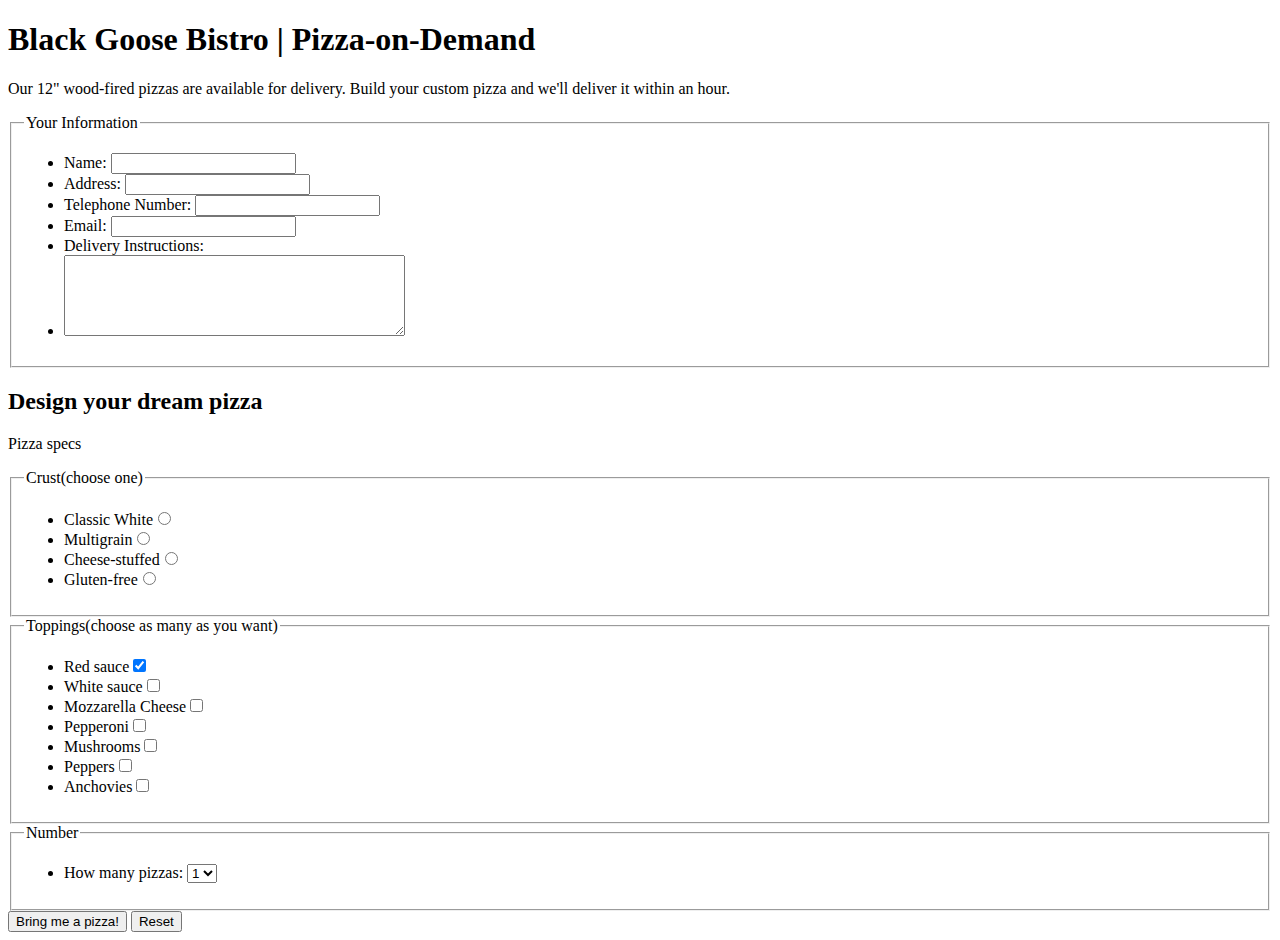
<file: Tutorial/Unit 4/PizzaOrder/index.html>
<!DOCTYPE html>
<html lang="en">
<head>
    <meta charset="UTF-8">
    <meta name="viewport" content="width=device-width, initial-scale=1.0">
    <meta http-equiv="X-UA-Compatible" content="ie=edge">
    <title>Black Goos Bistro</title>
</head>
<body>
    <div>
        <h1>Black Goose Bistro | Pizza-on-Demand</h1>
        <p>Our 12" wood-fired pizzas are available for delivery. Build your custom pizza and we'll deliver it within an hour.</p>
    </div>
    <form id="order" method="POST" action="http://blackgoosebistro.com/pizza.php">
        <div>
            <fieldset>
                <legend>Your Information</legend>
                <ul>
                    <li><label>Name: <input type="text" name="customername"/></label></li>
                    <li><label>Address: <input type="text" name="address"/></label></li>
                    <li><label>Telephone Number: <input type="tel" name="telephone"/></label></li>
                    <li><label>Email: <input type="email" name="email"/></label></li>
                    <li><label>Delivery Instructions: </label></li>
                    <li><textarea name="instructions" cols="40" rows="5" maxlength="400"></textarea></li>
                </ul>
            </fieldset>
        </div>
        <div>
            <h2>Design your dream pizza</h2>
            <p>Pizza specs</p>
        </div>
        <div>
            <fieldset>
                <legend>Crust(choose one)</legend>
                <ul>
                    <li><label>Classic White<input type="radio" name="crust" value="white"/></label></li>
                    <li><label>Multigrain<input type="radio" name="crust" value="multigrain"/></label></li>
                    <li><label>Cheese-stuffed<input type="radio" name="crust" value="cheese"/></label></li>
                    <li><label>Gluten-free<input type="radio" name="crust" value="glutenFree"/></label></li>
                </ul>
            </fieldset>
            <fieldset>
                <legend>Toppings(choose as many as you want)</legend>
                <ul>
                    <li><label>Red sauce<input type="checkbox" name="toppings[]" value="red" checked/></label></li>
                    <li><label>White sauce<input type="checkbox" name="toppings[]" value="white"/></label></li>
                    <li><label>Mozzarella Cheese<input type="checkbox" name="toppings[]" value="mozzarella"/></label></li>
                    <li><label>Pepperoni<input type="checkbox" name="toppings[]" value="pepperoni"/></label></li>
                    <li><label>Mushrooms<input type="checkbox" name="toppings[]" value="mushrooms"/></label></li>
                    <li><label>Peppers<input type="checkbox" name="toppings[]" value="peppers"/></label></li>
                    <li><label>Anchovies<input type="checkbox" name="toppings[]" value="anchovies"/></label></li>
                </ul>
            </fieldset>
        </div>
        <div>
            <fieldset>
                <legend>Number</legend>
                <ul>
                    <li>
                        <label>How many pizzas:</label>
                        <select name="number">
                            <option value="1">1</option>
                            <option value="2">2</option>
                            <option value="3">3</option>
                            <option value="4">4</option>
                            <option value="5">5</option>
                            <option value="6">6</option>
                        </select>
                    </li>
                </ul>
                    
            </fieldset>
        </div>
        <div>
            <button type="submit">Bring me a pizza!</button>
            <button type="reset">Reset</button>
        </div>
    </form>
</body>
</html>
</file>
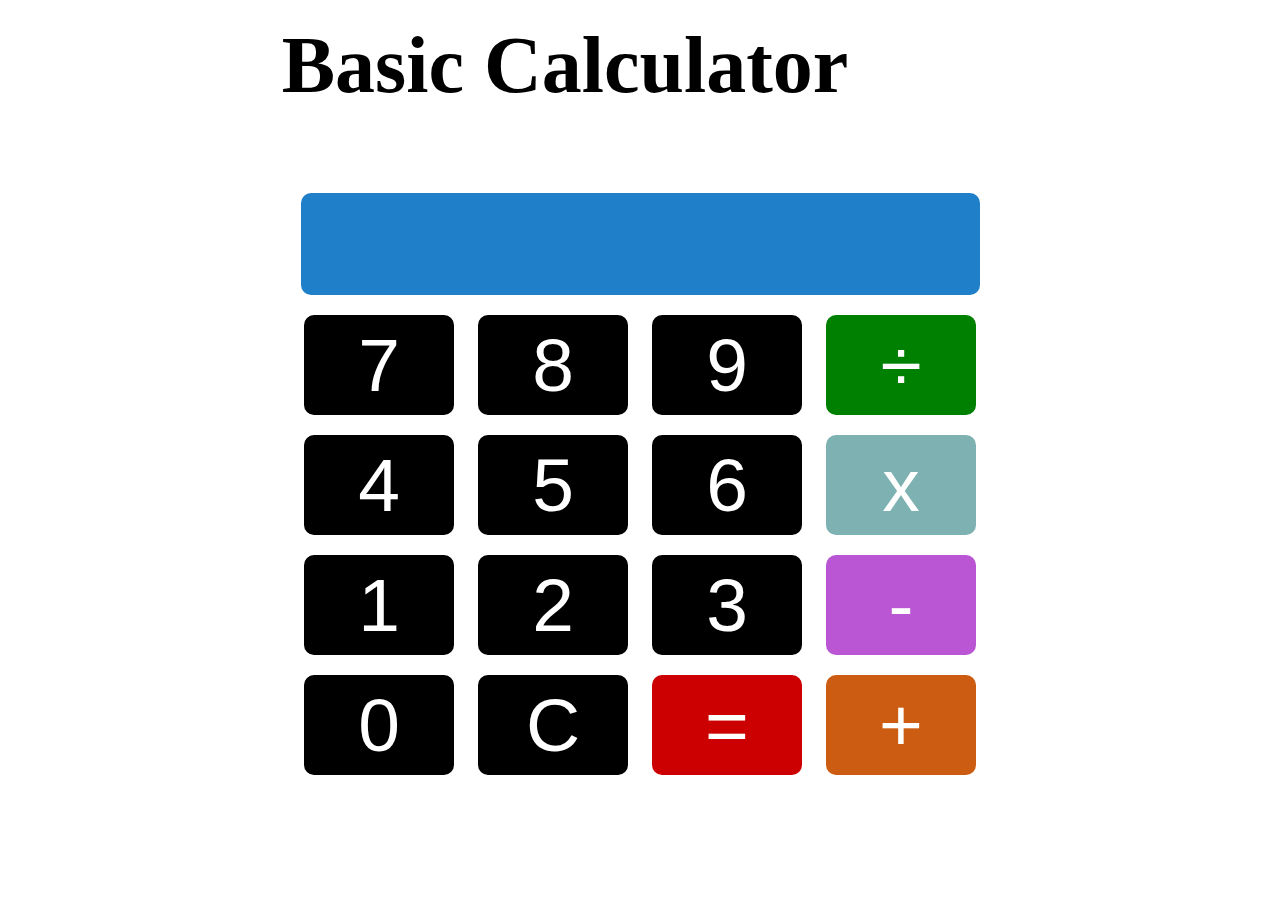
<file: Tutorial/Unit 4/Calculator/calculator.html>
<!DOCTYPE html>
<html lang="en">
<head>
    <meta charset="UTF-8">
    <meta name="viewport" content="width=device-width, initial-scale=1.0">
    <meta http-equiv="X-UA-Compatible" content="ie=edge">
    <title>JavaScript Calculator</title>
    <link rel="stylesheet" href="calc.css"/>
</head>
<body>
    <h1>Basic Calculator</h1>
    <br />
    <form class="calcForm" name="calc">
        <input name="display" class="display">
        <br />
        <input type="button" value="7" onclick="calc.display.value += '7'"/>
        <input type="button" value="8" onclick="calc.display.value += '8'"/>
        <input type="button" value="9" onclick="calc.display.value += '9'"/>
        <input type="button" value="&#247" style="background-color: green" onclick="calc.display.value += '/'"/>
        <br />
        <input type="button" value="4" onclick="calc.display.value += '4'"/>
        <input type="button" value="5" onclick="calc.display.value += '5'"/>
        <input type="button" value="6" onclick="calc.display.value += '6'"/>
        <input type="button" value="x" style="background-color:#7db1b2" onclick="calc.display.value += '*'"/>
        <br />
        <input type="button" value="1" onclick="calc.display.value += '1'"/>
        <input type="button" value="2" onclick="calc.display.value += '2'"/>
        <input type="button" value="3" onclick="calc.display.value += '3'"/>
        <input type="button" value="-" style="background-color: #ba55d3" onclick="calc.display.value += '-'"/>
        <br />
        <input type="button" value="0"/>
        <input type="button" value="C" onclick="calc.display.value = ''"/>
        <input type="button" value="=" style="background-color: #cc0000" onclick="calc.display.value = eval(calc.display.value)"/>
        <input type="button" value="+" style="background-color: #cc5c11" onclick="calc.display.value += '+'"/>
        <br />
    </form>
</body>
</html>
</file>
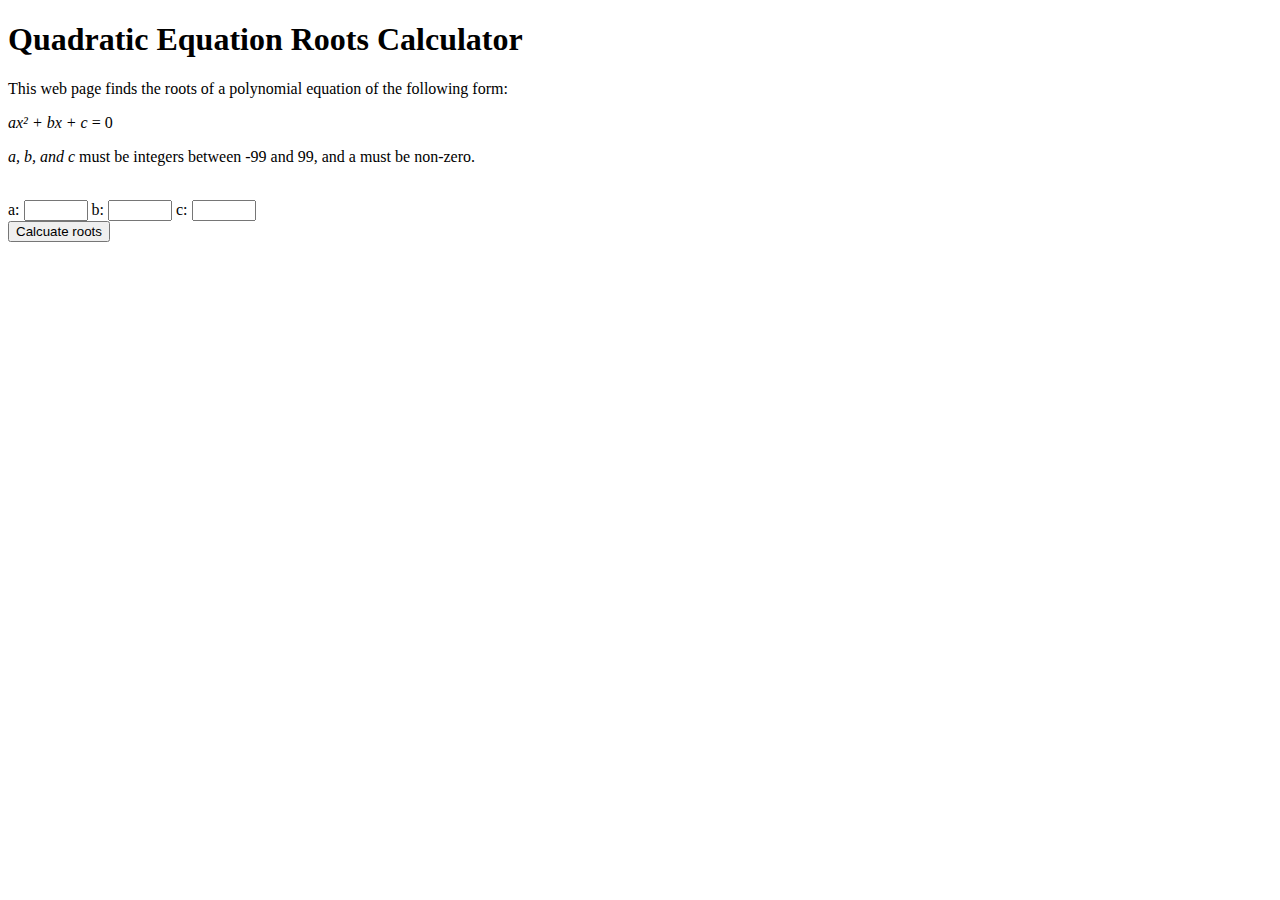
<file: Tutorial/Unit 4/RootsCalc/rootsCalc.html>
<!DOCTYPE html>
<html lang="en">

<head>
    <meta charset="UTF-8">
    <meta name="viewport" content="width=device-width, initial-scale=1.0">
    <meta http-equiv="X-UA-Compatible" content="ie=edge">
    <title>Root's Calc</title>
    <style>
        .error {
            border: 2px solid red;
        }
    </style>
</head>

<body>
    <script>
        function calculateRoots() {
            a = parseInt(document.getElementById("a").value);
            b = parseInt(document.getElementById("b").value);
            c = parseInt(document.getElementById("c").value);

            errorMessage = "";

            if (a < -99 || a > 99 || a == 0) {
                errorMessage = errorMessage + "Invalid entry for a, must be a non-zero integer between -99 and 99.\n";
                document.getElementById("a").classList.add('error');
                setTimeout(function () {
                    document.getElementById("a").classList.remove('error');
                }, 3000);
            }
            if (b < -99 || b > 99) {
                errorMessage = errorMessage + "Invalid entry for b, must be an integer between -99 and 99.\n";
                document.getElementById("b").classList.add('error');
                setTimeout(function () {
                    document.getElementById("b").classList.remove('error');
                }, 3000);
            }
            if (c < -99 || c > 99) {
                errorMessage = errorMessage + "Invalid entry for c, must be an integer between -99 and 99.\n"
                document.getElementById("c").classList.add('error');
                setTimeout(function () {
                    document.getElementById("c").classList.remove('error');
                }, 3000);
            }

            if (errorMessage != "") {
                confirm(errorMessage);
                return;
            }

            console.log((-1 * b + Math.sqrt(Math.pow(b, 2) - 4 * a * c)) / (2 * a));
            if (Math.pow(b, 2) > 4 * a * c) {
                var firstSolution = (-1 * b + Math.sqrt(Math.pow(b, 2) - 4 * a * c)) / (2 * a);
                var secondSolution = (-1 * b - Math.sqrt(Math.pow(b, 2) - 4 * a * c)) / (2 * a);
                document.getElementById("solution").innerHTML = "Solutions: x=" + firstSolution + ", " + secondSolution;
                return;
            } if (Math.pow(b, 2) == 4 * a * c) {
                var singleSolution = (-1 * b + Math.sqrt(Math.pow(b, 2) - 4 * a * c)) / (2 * a);
                document.getElementById("solution").innerHTML = "Solution: x=" + singleSolution;
                return;
            } else if (Math.pow(b, 2) < 4 * a * c) {
                document.getElementById("solution").innerHTML = "X roots are imaginary";
                return;
            };

        };
    </script>
    <div>
        <h1>Quadratic Equation Roots Calculator</h1>
        <p>This web page finds the roots of a polynomial equation of the following form:</p>
        <p><i>ax&sup2; + bx + c</i> = 0</p>
        <p><i>a, b, and c</i> must be integers between -99 and 99, and a must be non-zero.</p>
        <br />
    </div>
    <div>
        <form id="rootCalcForm">
            <label>a: <input name="a" id="a" type="number" min="-99" max="99" step="1" /></label>
            <label>b: <input name="b" id="b" type="number" min="-99" max="99" step="1" /></label>
            <label>c: <input name="c" id="c" type="number" min="-99" max="99" step="1" /></label>
            <br />
            <button type="button" onclick="calculateRoots();">Calcuate roots</button>

        </form>

        <br />
        <p id="solution"></p>
    </div>
</body>

</html>
</file>
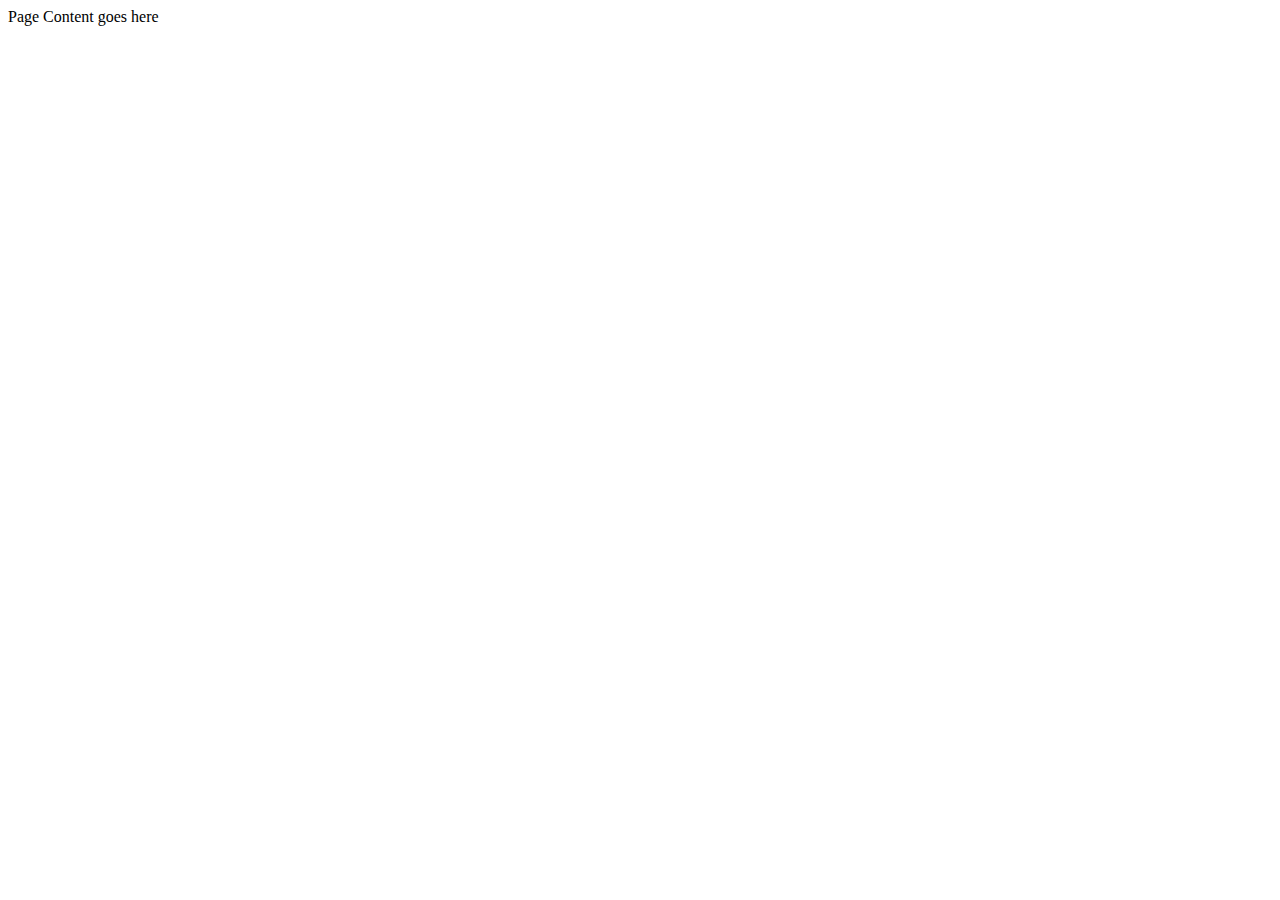
<file: Tutorial/Unit 4/Template/template.html>
<!DOCTYPE html>
<html lang="en">
<head>
    <meta charset="UTF-8">
    <meta name="viewport" content="width=device-width, initial-scale=1.0">
    <meta http-equiv="X-UA-Compatible" content="ie=edge">
    <title>Document</title>
</head>
<body>
    Page Content goes here
</body>
</html>
</file>
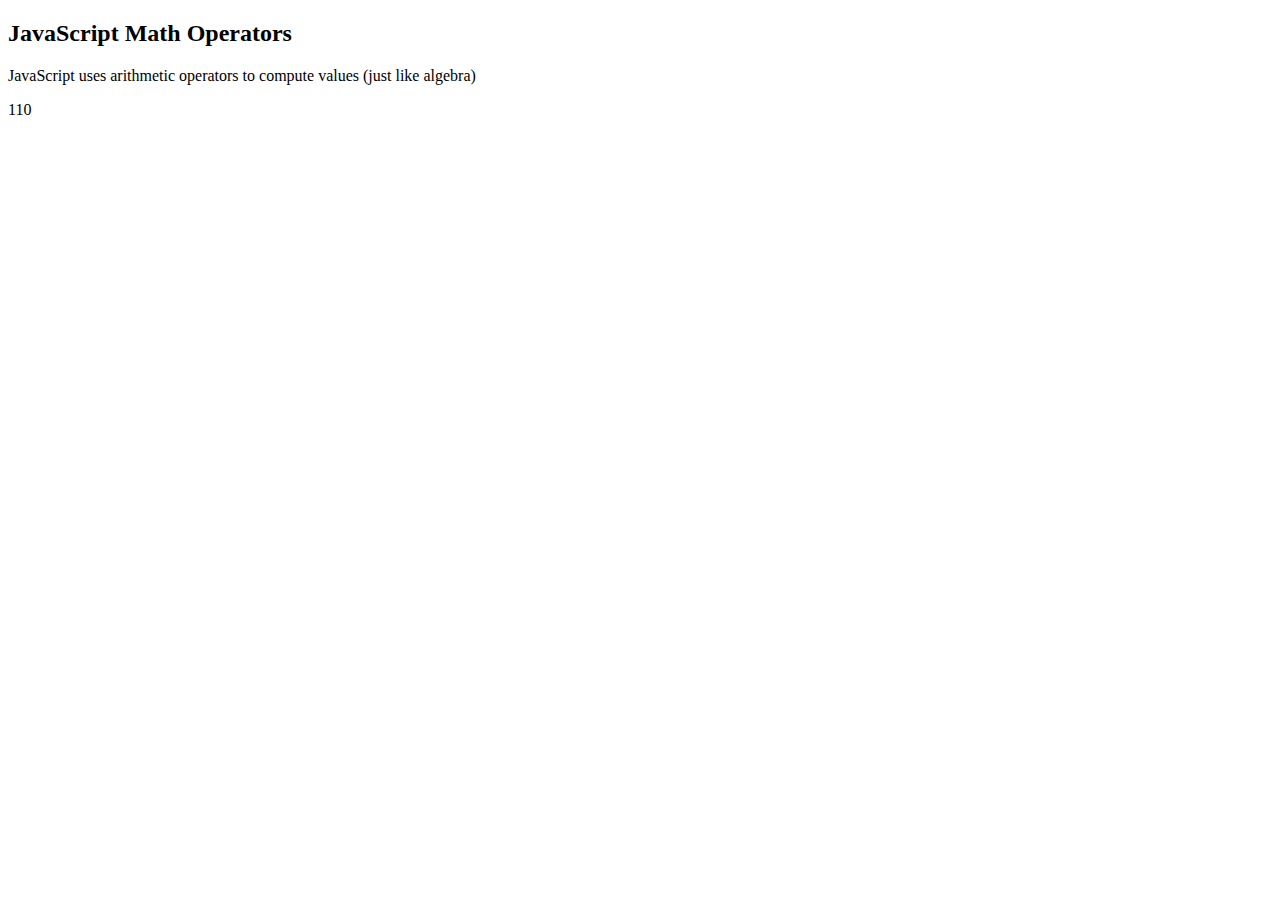
<file: Tutorial/Unit 4/Tutorial4.4/mathoperators.html>
<!DOCTYPE html>
<html lang="en">
<head>
    <meta charset="UTF-8">
    <meta name="viewport" content="width=device-width, initial-scale=1.0">
    <meta http-equiv="X-UA-Compatible" content="ie=edge">
    <title>JavaScript Math Operators</title>
</head>
<body>
    <h2>JavaScript Math Operators</h2>
    <p>JavaScript uses arithmetic operators to compute values (just like algebra)</p>
    <p id="demo"></p>
    <script>
        document.getElementById("demo").innerHTML = (5 + 6) * 10;
    </script>
</body>
</html>
</file>
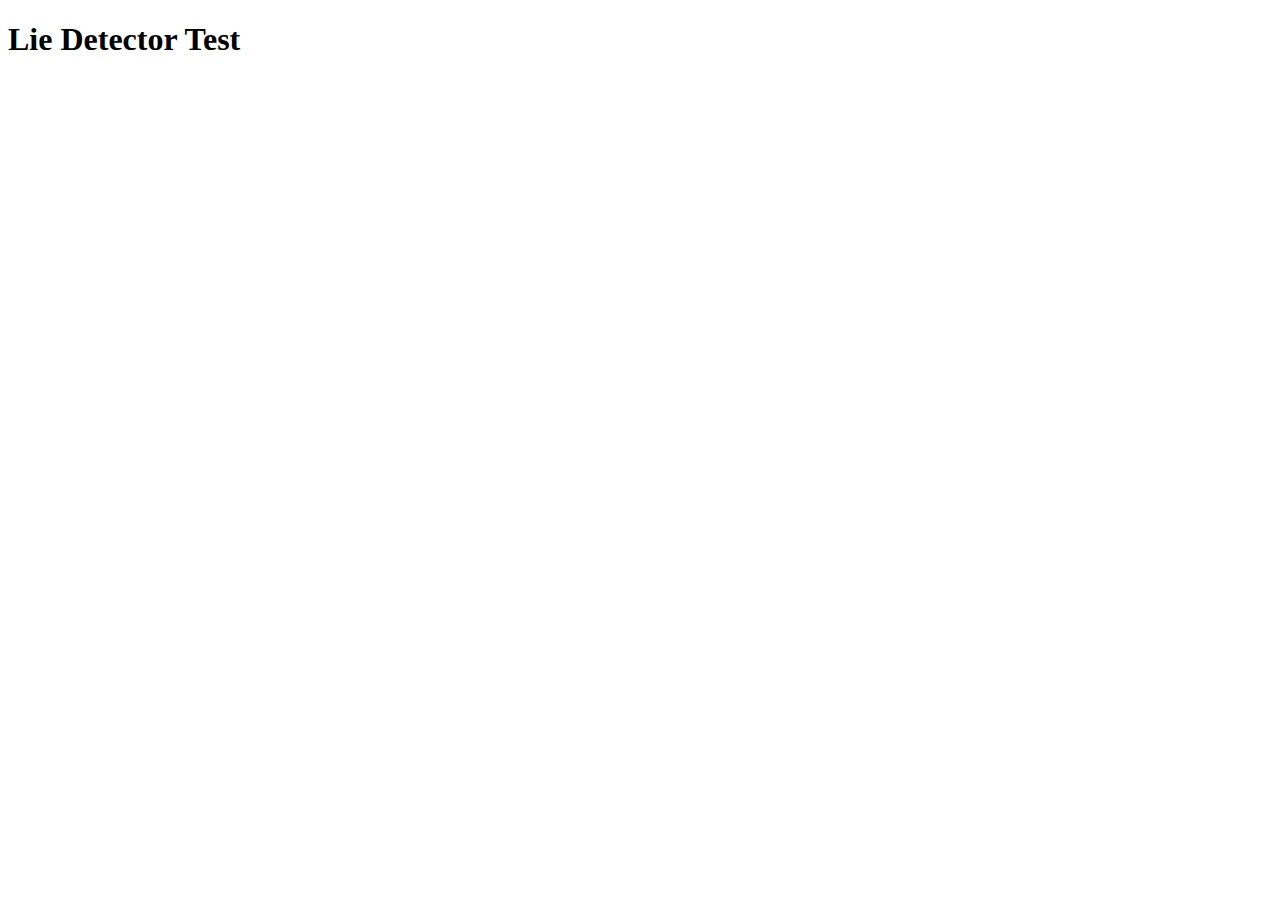
<file: Tutorial/Unit 4/Tutorial4.5/alert.html>
<!DOCTYPE html>
<html lang="en">
<head>
    <meta charset="UTF-8">
    <meta name="viewport" content="width=device-width, initial-scale=1.0">
    <meta http-equiv="X-UA-Compatible" content="ie=edge">
    <title>Lie Detector Test</title>
    <script>
        function askAboutLying() {
            var reply;
            reply = confirm("Do you always tell the truth?");
            alert("When asked whether you always tell" + " the truth, your reply was: " + reply + ".")
        }
    </script>
</head>
<body onload="askAboutLying();">
    <h1>Lie Detector Test</h1>
</body>
</html>
</file>
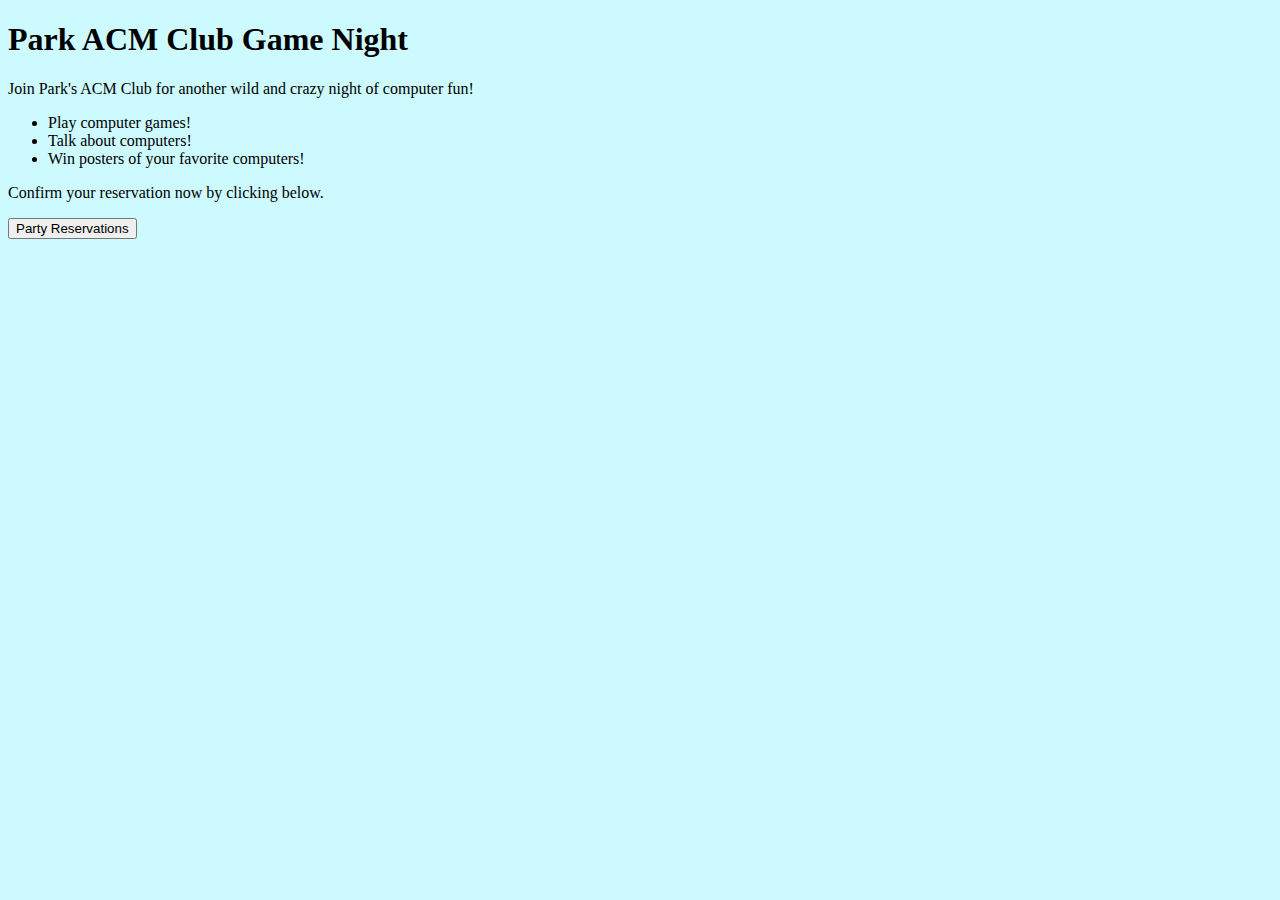
<file: Tutorial/Unit 4/Tutorial4.5/gamenight.html>
<!DOCTYPE html>
<html lang="en">
<head>
    <meta charset="UTF-8">
    <meta name="viewport" content="width=device-width, initial-scale=1.0">
    <meta http-equiv="X-UA-Compatible" content="ie=edge">
    <title>Game Night</title>
    <style>
        body {background-color: rgb(205, 250, 255);}
    </style>
    <script>
        function partyOn() {
            var name = prompt("What is your name?");
            if (name) {
                alert("The next pop-up will be your party reservation. Print it.");
                alert("Admit one to the ACM Club party: " + name);
            }
        }
    </script>
</head>
<body>
    <h1>Park ACM Club Game Night</h1>
    <p>Join Park's ACM Club for another wild and crazy night of computer fun!</p>
    <ul>
        <li>Play computer games!</li>
        <li>Talk about computers!</li>
        <li>Win posters of your favorite computers!</li>
    </ul>
    <p>Confirm your reservation now by clicking below.</p>
    <input type="button" value="Party Reservations" onclick="partyOn();"/>
</body>
</html>
</file>
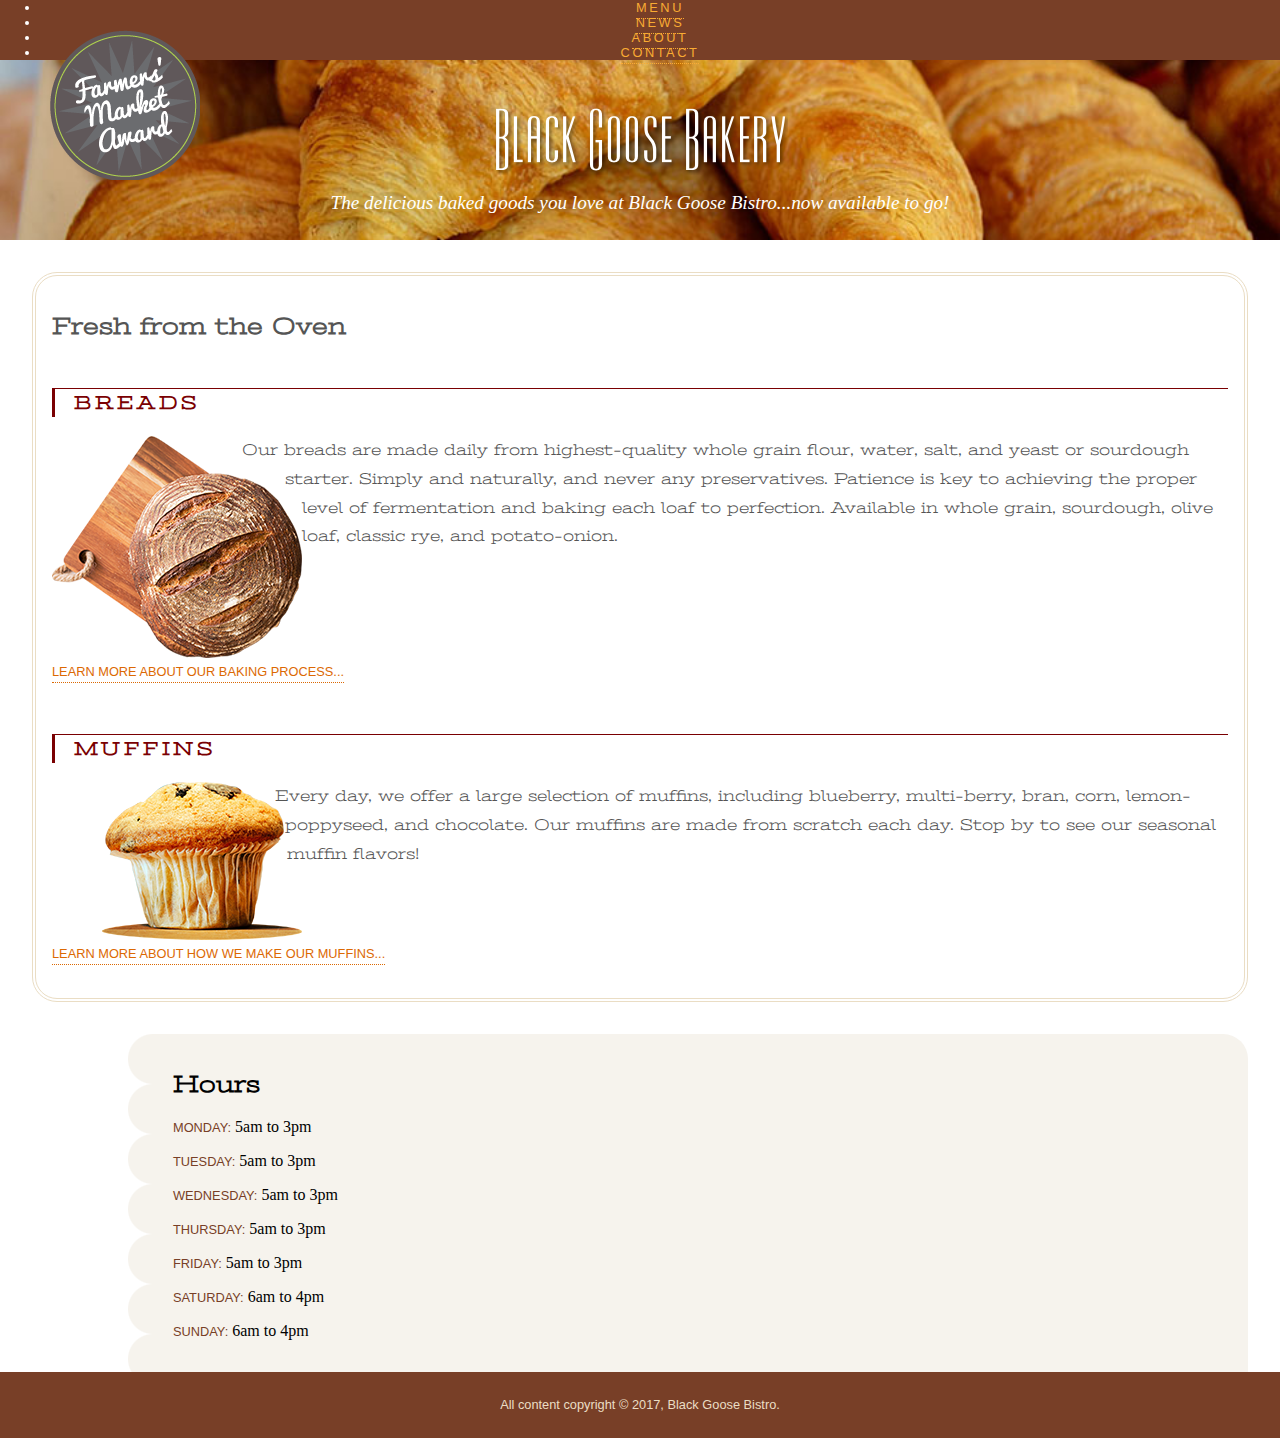
<file: Tutorial/Unit 6/bakery/bakery.html>
<!doctype html>
<html>
<head>
<meta charset="UTF-8">
<title>Black Goose Bakery</title>
<meta name="viewport" content="width=device-width, initial-scale=1">
<link href="https://fonts.googleapis.com/css?family=Stint+Ultra+Expanded" rel="stylesheet">
<style>
@import url(bakery-styles.css);
</style>
</head>

<body>

<header>
  <nav>
    <ul>
      <li><a href="">Menu</a></li>
      <li><a href="">News</a></li>
      <li><a href="">About</a></li>
      <li><a href="">Contact</a></li>
    </ul>
  </nav>  
  <h1><img src="images/bgb_logo.png" alt="Black Goose Bakery"></h1>
  <p>The delicious baked goods you love at Black Goose Bistro...now available to go!</p>
</header>

<main>
  <h2>Fresh from the Oven</h2>
  <h3>Breads</h3>
  <p><img src="images/bread.png" alt="round loaf of bread on cutting board"> Our breads are made daily from highest-quality whole grain flour, water, salt, and yeast or sourdough starter. Simply and naturally, and never any preservatives. Patience is key to achieving the proper level of fermentation and baking each loaf to perfection. Available in whole grain, sourdough, olive loaf, classic rye, and potato-onion.</p>
  <p class="more"><a href="">Learn more about our baking process...</a></p>

  <h3>Muffins</h3>
  <p><img src="images/muffin.png" alt="one chocolate chip muffin"> Every day, we offer a large selection of muffins, including blueberry, multi-berry, bran, corn, lemon-poppyseed, and chocolate. Our muffins are made from scratch each day. Stop by to see our seasonal muffin flavors!</p>
  <p class="more"><a href="">Learn more about how we make our muffins...</a></p>
</main>

<aside>
  <h2>Hours</h2>
  <p><span class="day">Monday:</span> 5am to 3pm</p>
  <p><span class="day">Tuesday:</span> 5am to 3pm</p>
  <p><span class="day">Wednesday:</span> 5am to 3pm</p>
  <p><span class="day">Thursday:</span> 5am to 3pm</p>
  <p><span class="day">Friday:</span> 5am to 3pm</p>
  <p><span class="day">Saturday:</span> 6am to 4pm</p>
  <p><span class="day">Sunday:</span> 6am to 4pm</p>
</aside>

<footer>
  <p>All content copyright &copy; 2017, Black Goose Bistro.</p>
  <div id="award"><img src="images/award.png" alt="Farmers' Market Award"></div>
</footer>

</body>
</html>
</file>
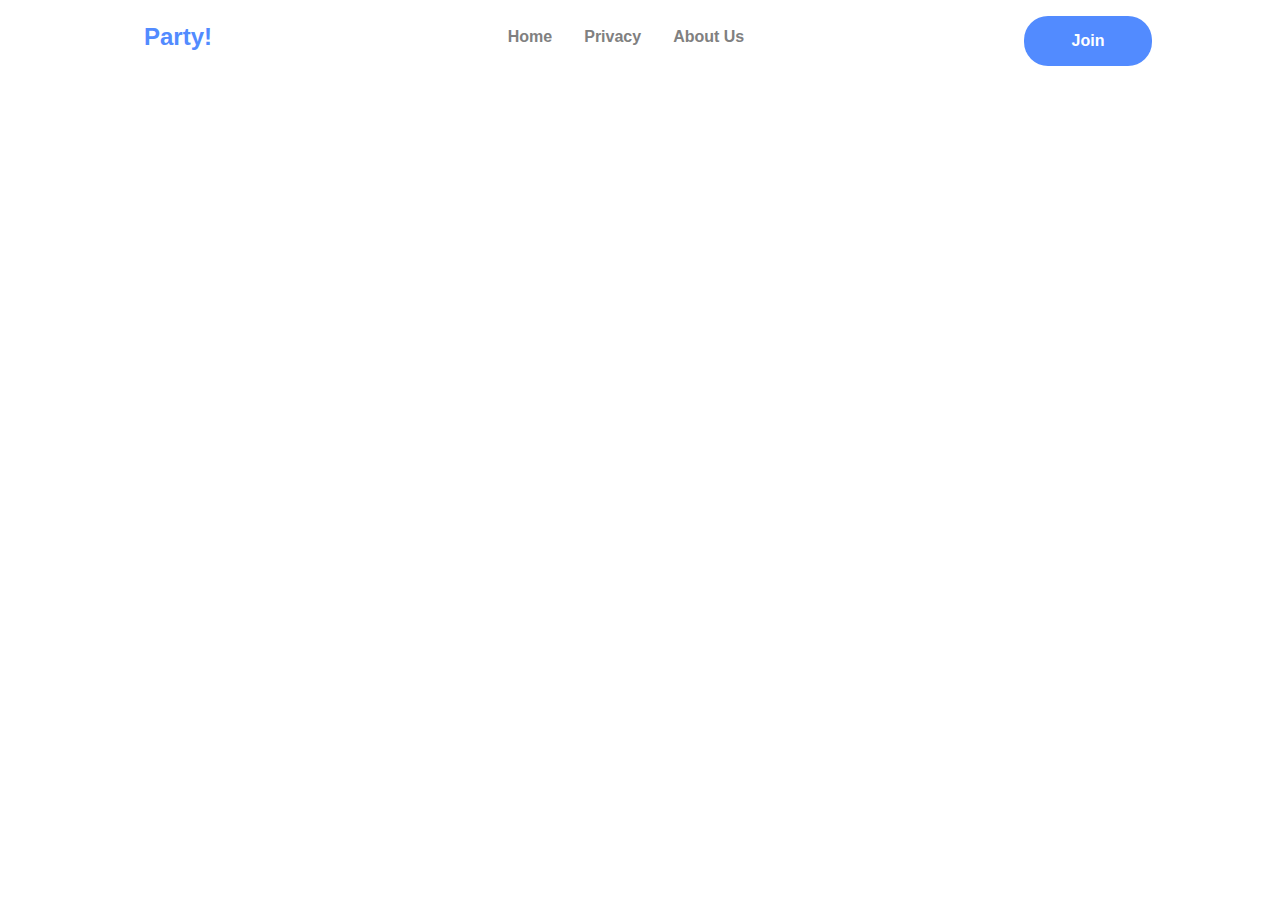
<file: Tutorial/Unit 6/flexbox-nav/main.html>
<!DOCTYPE html>
<html lang="en">
<head>
    <meta charset="UTF-8">
    <meta name="viewport" content="width=device-width, initial-scale=1.0">
    <meta http-equiv="X-UA-Compatible" content="ie=edge">
    <link rel="stylesheet" href="nav-styles.css">
    <title>Document</title>
</head>
<body>
    <header class="nav-bar-holder">
        <h1 class="logo"><a href="#">Party!</a></h1>
        <ul class="nav-options">
            <li><a href="#">Home</a></li>
            <li><a href="#">Privacy</a></li>
            <li><a href="#">About Us</a></li>
        </ul>
        <button class="join-button">Join</button>
    </header>
</body>
</html>
</file>
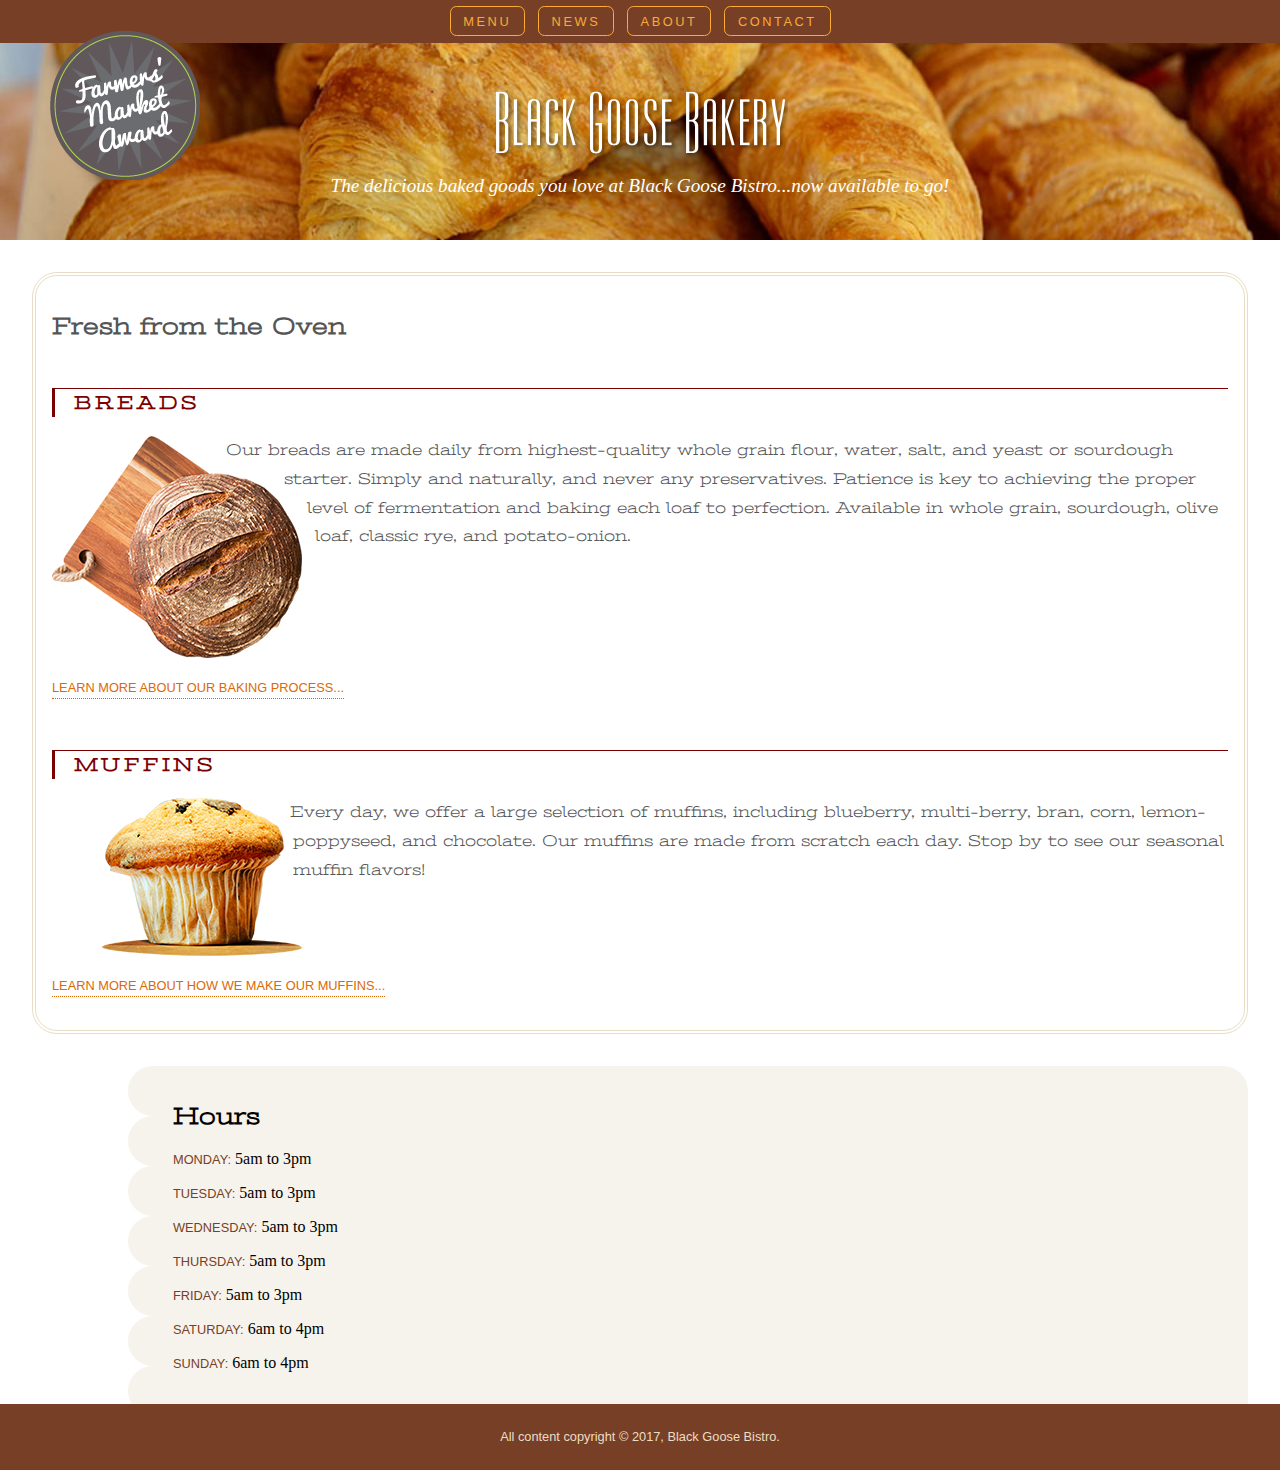
<file: Tutorial/Unit 6/6.3/flexbox_exercises/bakery_ch16.html>
<!doctype html>
<html>
<head>
<meta charset="UTF-8">
<title>Black Goose Bakery</title>
<meta name="viewport" content="width=device-width, initial-scale=1">
<link href="https://fonts.googleapis.com/css?family=Stint+Ultra+Expanded" rel="stylesheet">
<style>
@import url(bakery-styles.css);
</style>

</head>

<body>

<header>
  <nav>
    <ul>
      <li><a href="">Menu</a></li>
      <li><a href="">News</a></li>
      <li><a href="">About</a></li>
      <li><a href="">Contact</a></li>
    </ul>
  </nav>  
  <h1><img src="images/bgb_logo.png" alt="Black Goose Bakery"></h1>
  <p>The delicious baked goods you love at Black Goose Bistro...now available to go!</p>
</header>

<main>
  <h2>Fresh from the Oven</h2>
  <h3>Breads</h3>
  <p><img src="images/bread.png" alt="round loaf of bread on cutting board"> Our breads are made daily from highest-quality whole grain flour, water, salt, and yeast or sourdough starter. Simply and naturally, and never any preservatives. Patience is key to achieving the proper level of fermentation and baking each loaf to perfection. Available in whole grain, sourdough, olive loaf, classic rye, and potato-onion.</p>
  <p class="more"><a href="">Learn more about our baking process...</a></p>

  <h3>Muffins</h3>
  <p><img src="images/muffin.png" alt="one chocolate chip muffin"> Every day, we offer a large selection of muffins, including blueberry, multi-berry, bran, corn, lemon-poppyseed, and chocolate. Our muffins are made from scratch each day. Stop by to see our seasonal muffin flavors!</p>
  <p class="more"><a href="">Learn more about how we make our muffins...</a></p>
</main>

<aside>
  <h2>Hours</h2>
  <p><span class="day">Monday:</span> 5am to 3pm</p>
  <p><span class="day">Tuesday:</span> 5am to 3pm</p>
  <p><span class="day">Wednesday:</span> 5am to 3pm</p>
  <p><span class="day">Thursday:</span> 5am to 3pm</p>
  <p><span class="day">Friday:</span> 5am to 3pm</p>
  <p><span class="day">Saturday:</span> 6am to 4pm</p>
  <p><span class="day">Sunday:</span> 6am to 4pm</p>
</aside>

<footer>
<p>All content copyright &copy; 2017, Black Goose Bistro.</p>
  <div id="award"> 
    <img src="images/award.png" alt="Farmers' Market Award"> 
  </div> 
</footer>


</body>
</html>
</file>
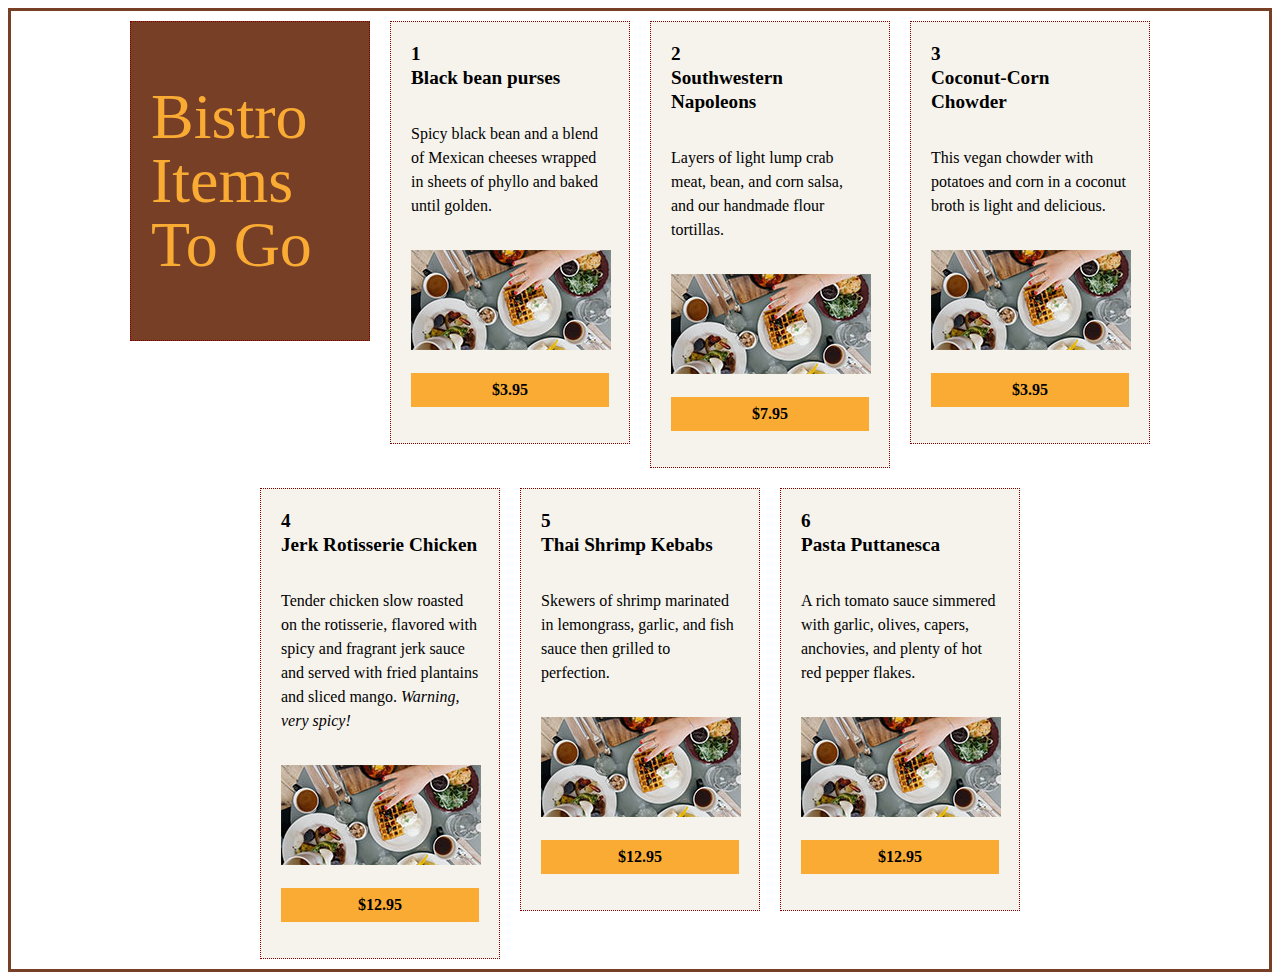
<file: Tutorial/Unit 6/6.3/flexbox_exercises/flex-menu.html>
<!doctype html>
<html>
<head>
<meta charset="UTF-8">
<title>Flexbox Product Listing Exercise</title>

<style>
html {
  box-sizing: border-box;
}
*, *:before, *:after {
  box-sizing: inherit;
}
body {
  font-family: Georgia, serif;
  line-height: 1.5em;
}
h1 {
  font-size: 4em;
  font-weight: normal;
}
h2 {
  font-size: 1.2em;
  margin-top: 0;
}
#menu {
  border: 3px solid #783F27;
  display: flex;
  align-items: flex-start;
  flex-wrap: wrap;
  flex-direction: row-reverse;
  flex-flow: row wrap;
  justify-content: center;

}
section {
  background: #F6F3ED;
  margin: 10px;
  padding: 20px;
  border: 1px dotted maroon;
  width: 240px;
  display: flex;
  flex-direction: column;
}
.title {
  background-color: #783F27;
  color: #F9AB33;
  line-height: 4em;
}
.price {
  font-weight: bold;
  background: #F9AB33;
  padding: 5px;
  width: 100%;
  text-align: center;
  margin-top: auto;
}
</style>

</head>

<body>
<div id="menu">
<section class="title">
<h1>Bistro Items To Go</h1>
</section>

<section class="dish">
<h2>1<br>Black bean purses</h2>
<p class="info">Spicy black bean and a blend of Mexican cheeses wrapped in sheets of phyllo and baked until golden.</p>
<p class="photo"><img src="table.jpg" alt=""></p>
<p class="price">$3.95</p>
</section>

<section class="dish">
<h2>2<br>Southwestern Napoleons</h2>
<p class="info">Layers of light lump crab meat, bean, and corn salsa, and our handmade flour tortillas.</p>
<p class="photo"><img src="table.jpg" alt=""></p>
<p class="price">$7.95</p>
</section>

<section class="dish">
<h2>3<br>Coconut-Corn Chowder</h2>
<p class="info">This vegan chowder with potatoes and corn in a coconut broth is light and delicious.</p>
<p class="photo"><img src="table.jpg" alt=""></p>
<p class="price">$3.95</p>
</section>

<section class="dish">
<h2>4<br>Jerk Rotisserie Chicken</h2>
<p class="info">Tender chicken slow roasted on the rotisserie, flavored with spicy and fragrant jerk sauce and served with fried plantains and sliced mango. <em>Warning, very spicy!</em></p>
<p class="photo"><img src="table.jpg" alt=""></p>
<p class="price">$12.95</p>
</section>

<section class="dish">
<h2>5<br>Thai Shrimp Kebabs</h2>
<p class="info">Skewers of shrimp marinated in lemongrass, garlic, and fish sauce then grilled to perfection.</p>
<p class="photo"><img src="table.jpg" alt=""></p>
<p class="price">$12.95</p>
</section>

<section class="dish">
<h2>6<br>Pasta Puttanesca</h2>
<p class="info">A rich tomato sauce simmered with garlic, olives, capers, anchovies, and plenty of hot red pepper flakes.</p>
<p class="photo"><img src="table.jpg" width="200" height="100" alt=""></p>
<p class="price">$12.95</p>
</section>


</div>

</body>
</html>
</file>
<file: Tutorial/Unit 4/Calculator/calc.css>
body {
    text-align: center;
}

input {
    width: 150px;
    height: 100px;
    font-size: 75px;
    border-radius: 10px;
    margin: 10px;
    background-color: #000;
    color: #fff;
    border-style: none;
}

input.display {
    width: 675px;
    height: 100px;
    text-align: right;
    background-color: #1f80c9;
}

.calcForm {
    display: inline-block;
}

h1 {
    text-align: center;
    font-size: 80px;
    margin-right: 150px;
    margin-top: 20px;
}
</file>
<file: Tutorial/Unit 6/flexbox-nav/nav-styles.css>
* {
    box-sizing: border-box;
}

body {
    font-family: 'Montserrat', sans-serif;
    line-height: 1.6;
    margin: 0;
    min-height: 100vh;
}

ul {
    margin: 0;
    padding: 0;
    list-style: none;
}

a {
    color: #528BFF;
    font-weight: bolder;
    text-decoration: none;
}

.logo {
    margin: 0;
    font-size: 24px;
}

.nav-options {
    margin-top: 8px;
    margin-bottom: 8px;
}

.logo a, .nav-options a {
    padding: 8px 16px;
    text-transform: capitalize;
    text-align: center;
    display: block;
}

.nav-options a {
    color: #808080;
    font-size: 16px;
    font-weight: bold;
}

.nav-bar-holder {
    padding-top: 8px;
    padding-bottom: 8px;
}

.join-button {
    background-color: #528BFF;
    border: none;
    color: white;
    padding: 16px 32px;
    text-align: center;
    text-decoration: none;
    display: inline-block;
    font-size: 16px;
    font-weight: bold;
    border-radius: 24px;
}

@media (min-width: 0px) {
    .nav-bar-holder {
        display: flex;
    }
    .nav-bar-holder {
        flex-direction: column;
        align-items: center;
        width: 80%;
        margin: 0 auto;
        max-width: 1150px;
    }
    .join-button {
        margin-top: 8px;
        width: 80%;
    }
}

@media (min-width: 769px) {
    .nav-bar-holder, .nav-options {
        display: flex;
    }
    .nav-bar-holder {
        flex-direction: column;
        align-items: center;
        width: 80%;
        margin: 0 auto;
        max-width: 1150px;
    }

    .join-button {
        margin-top: 8px;
        width: 256px;
    }
}

@media (min-width: 1025px) {
    .nav-bar-holder {
        flex-direction: row;
        justify-content: space-between;
    }

    .join-button {
        width: 128px;
    }
}
</file>
